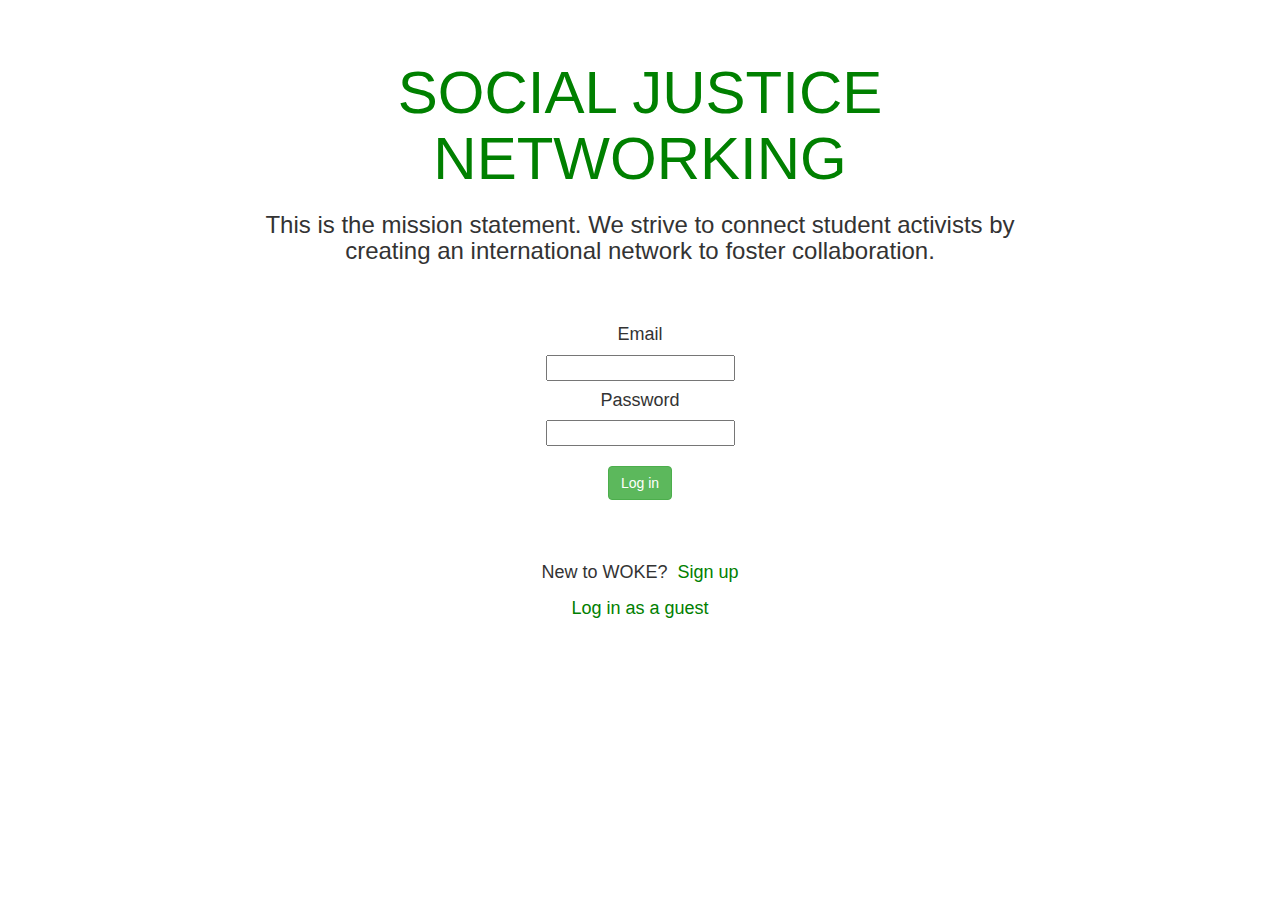
<file: eclipse/tester/WebContent/index.html>
<!DOCTYPE html>
<html>
<head>
<meta charset="UTF-8">
<link rel="stylesheet" type="text/css" href="style.css">
<!-- Latest compiled and minified CSS -->
<link rel="stylesheet" href="http://maxcdn.bootstrapcdn.com/bootstrap/3.3.6/css/bootstrap.min.css">

<!-- jQuery library -->
<script src="https://ajax.googleapis.com/ajax/libs/jquery/1.12.0/jquery.min.js"></script>

<!-- Latest compiled JavaScript -->
<script src="http://maxcdn.bootstrapcdn.com/bootstrap/3.3.6/js/bootstrap.min.js"></script>
<title>Insert title here</title>
</head>

<body>
<div class="container">
  <div class="landing-center">
	  <h1 id="landing-title">SOCIAL JUSTICE NETWORKING</h1>
	  <h3>This is the mission statement. We strive to connect student activists by creating an international network 
	  to foster collaboration.</h3> 
	  
	  <form class="login-form" action="login.jsp" method="post">
		<h6 class="form-text">Email</h6>
		<input type="text" name="user" /></br>
		<h6 class="form-text">Password </h6>
		<input type="password" name="pwd" />
		</br></br>
		<input type="submit" value="Log in" class="btn btn-success"/>
	  </form>
	
	   </br>
		
       <div id="landing-bottom">
		<p id="signup-text">New to WOKE?</p><a href="register.html" class="landing-link">Sign up</a>
		</br>
		<a href="#" class="landing-link">Log in as a guest</a>
	   </div>
  </div>
</div>
</body>
</html>
</file>
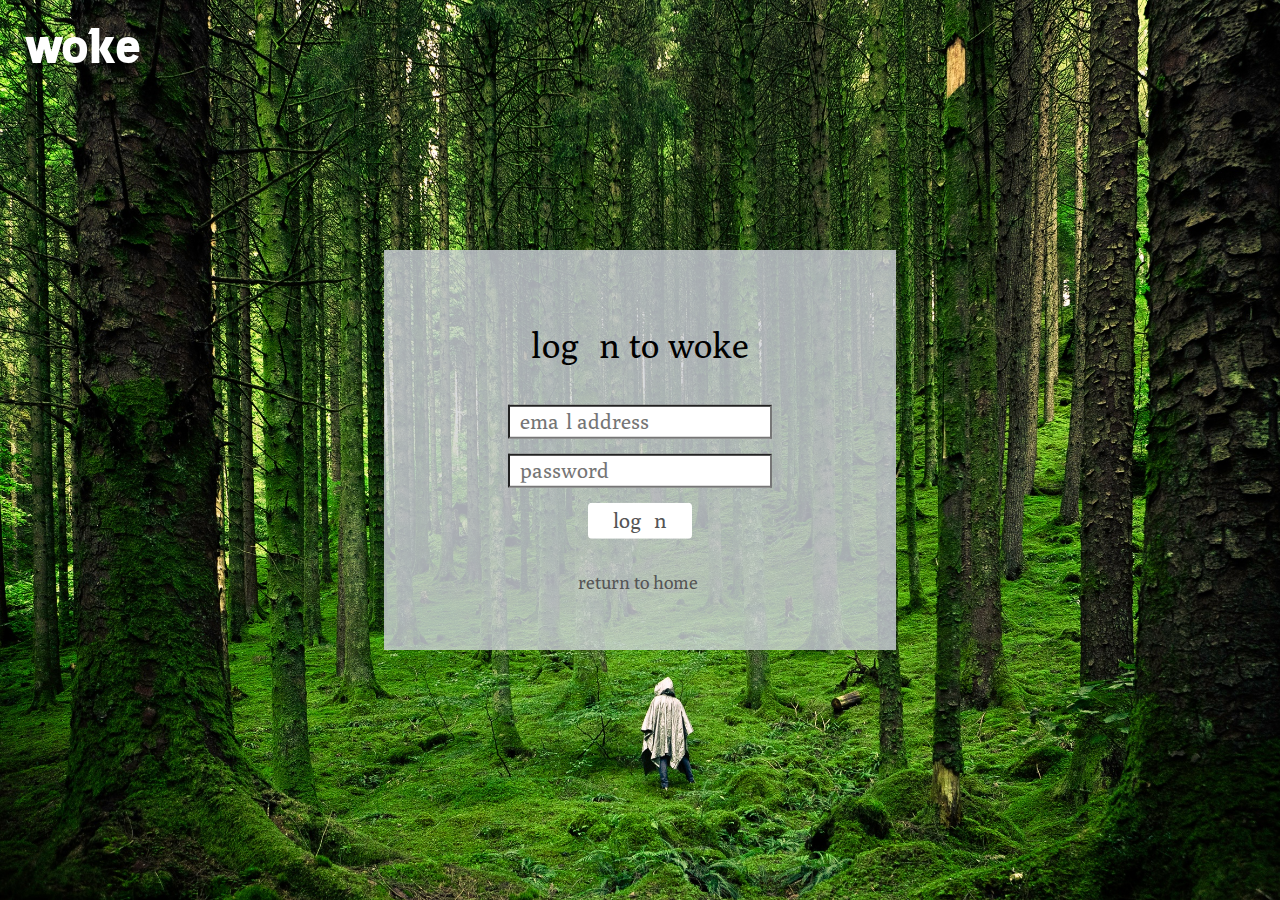
<file: eclipse/SocialJustice/WebContent/login.html>
<!DOCTYPE html>
<html>
<head>
<meta charset="UTF-8">
<!-- Latest compiled and minified CSS -->
<link rel="stylesheet" href="http://maxcdn.bootstrapcdn.com/bootstrap/3.3.6/css/bootstrap.min.css">
<!--  personal css by michelle -->
<link rel="stylesheet" type="text/css" href="style.css">
<!-- jQuery library -->
<script src="https://ajax.googleapis.com/ajax/libs/jquery/1.12.0/jquery.min.js"></script>

<!-- Latest compiled JavaScript -->
<script src="http://maxcdn.bootstrapcdn.com/bootstrap/3.3.6/js/bootstrap.min.js"></script>
<title>Woke - login</title>
</head>
<body>
<div class="container main-container" id="login-container">
	<h1 id="join-title">woke</h1>
	<div class="login-container" id="signup-container"></div>
	<div class="form-center">
		<h2 class="form-title">log in to woke</h2>
		<form action="login.jsp" method="post" role="form" class="form-signup">
			<div class="form-group">
				<input type="text" name="email" placeholder="email address"/>
			</div>
			<div class="form-group">
				<input type="password" name="pwd" placeholder="password"/>
			</div>
			<button class="btn btn-large" type="submit" value="log in">log in</button>
		</form>
		<a href="index.html" class="landing-link">return to home</a>
	</div>
</div>
</body>
</html>
</file>
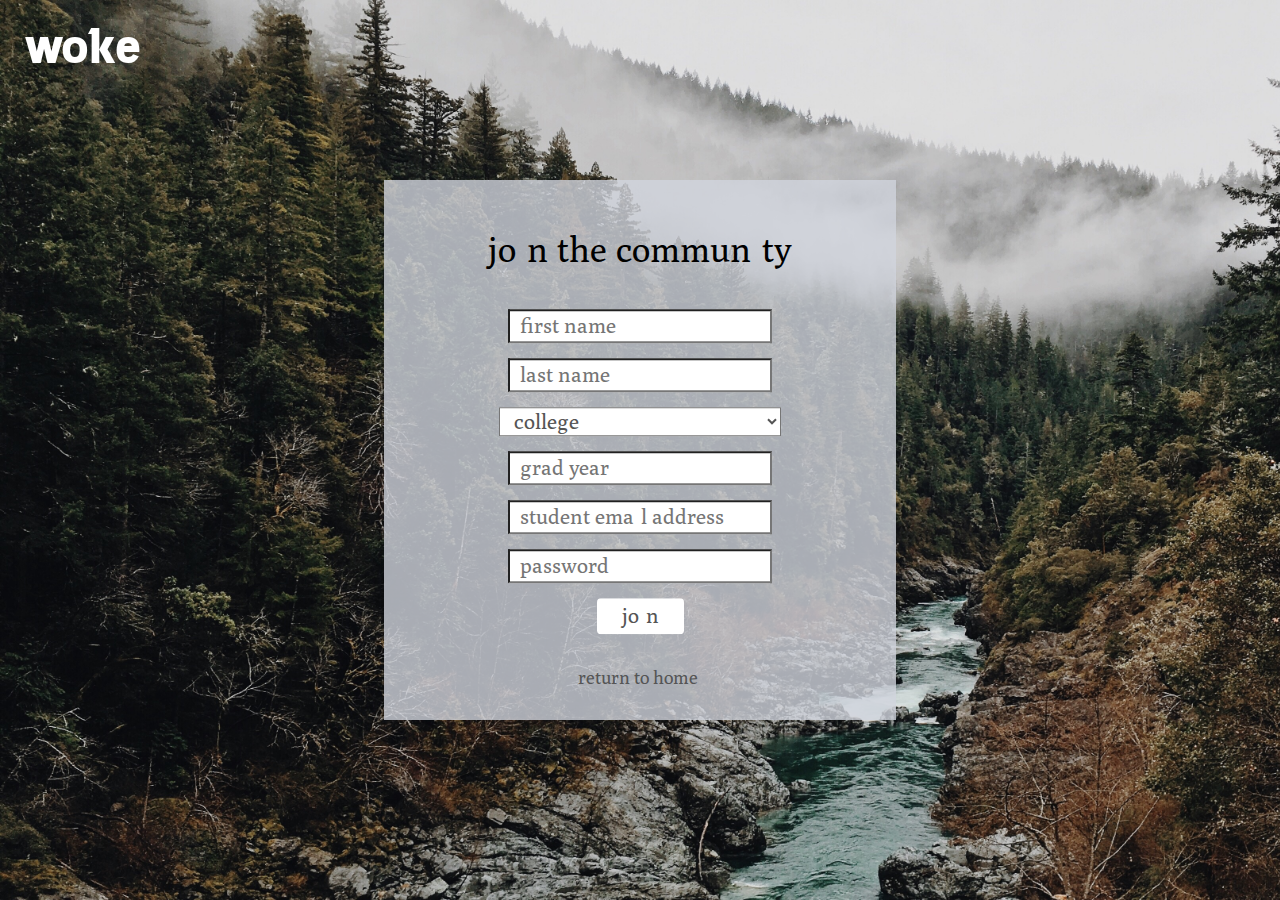
<file: eclipse/SocialJustice/WebContent/register.html>
<!DOCTYPE html>
<html>
<head>
<meta charset="UTF-8">
<!-- Latest compiled and minified CSS -->
<link rel="stylesheet" href="http://maxcdn.bootstrapcdn.com/bootstrap/3.3.6/css/bootstrap.min.css">
<!--  personal css by michelle -->
<link rel="stylesheet" type="text/css" href="style.css">
<!-- jQuery library -->
<script src="https://ajax.googleapis.com/ajax/libs/jquery/1.12.0/jquery.min.js"></script>

<!-- Latest compiled JavaScript -->
<script src="http://maxcdn.bootstrapcdn.com/bootstrap/3.3.6/js/bootstrap.min.js"></script>
<title>Woke - join</title>
</head>

<body>
<div class="container main-container" id="join-container">
	<h1 id="join-title">woke</h1>
	<div id="signup-container"></div>
	<div class="form-center">
		<h2 class="form-title">join the community</h2>
		<form action="register.jsp" method="post" role="form" class="form-signup">
			<div class="form-group">
				<input type="text" name="fname" placeholder="first name" /> 
			</div>
			<div class="form-group">
				<input type="text" name="lname" placeholder="last name" /> 
			</div>
			<div class="form-group">
				<select name="college">
					<option value="college" selected>college</option>
					<option value="Babson College">Babson College</option>
					<option value="Lewis and Clark College">Lewis and Clark College</option>
					<option value="New York University">New York University</option>
					<option value="Purdue University">Purdue University</option>
					<option value="Santa Clara University">Santa Clara University</option>
					<option value="Southern Methodist University">Southern Methodist University</option>
					<option value="University of California Los Angeles">University of California Los Angeles</option>
					<option value="University of Michigan">University of Michigan</option>
					<option value="University of San Diego">University of San Diego</option>
					<option value="University of Southern California">University of Southern California</option>
					<option value="Vanderbilt University">Vanderbilt University</option>
				</select>
				<!--  <input type="text" name="college" placeholder="college"/>-->
			</div>
			<div class="form-group">
				<input type="number" name="gradyear" placeholder="grad year"/>
			</div>
			<div class="form-group">
				<input type="text" name="email" placeholder="student email address"/>
			</div>
			<div class="form-group">
				<input type="password" name="pwd" placeholder="password"/>
			</div>
			<button class="btn btn-large" type="submit">join</button>
		</form>
		<a href="index.html" class="landing-link">return to home</a>
	</div>
</div>
</body>
</html>
</file>
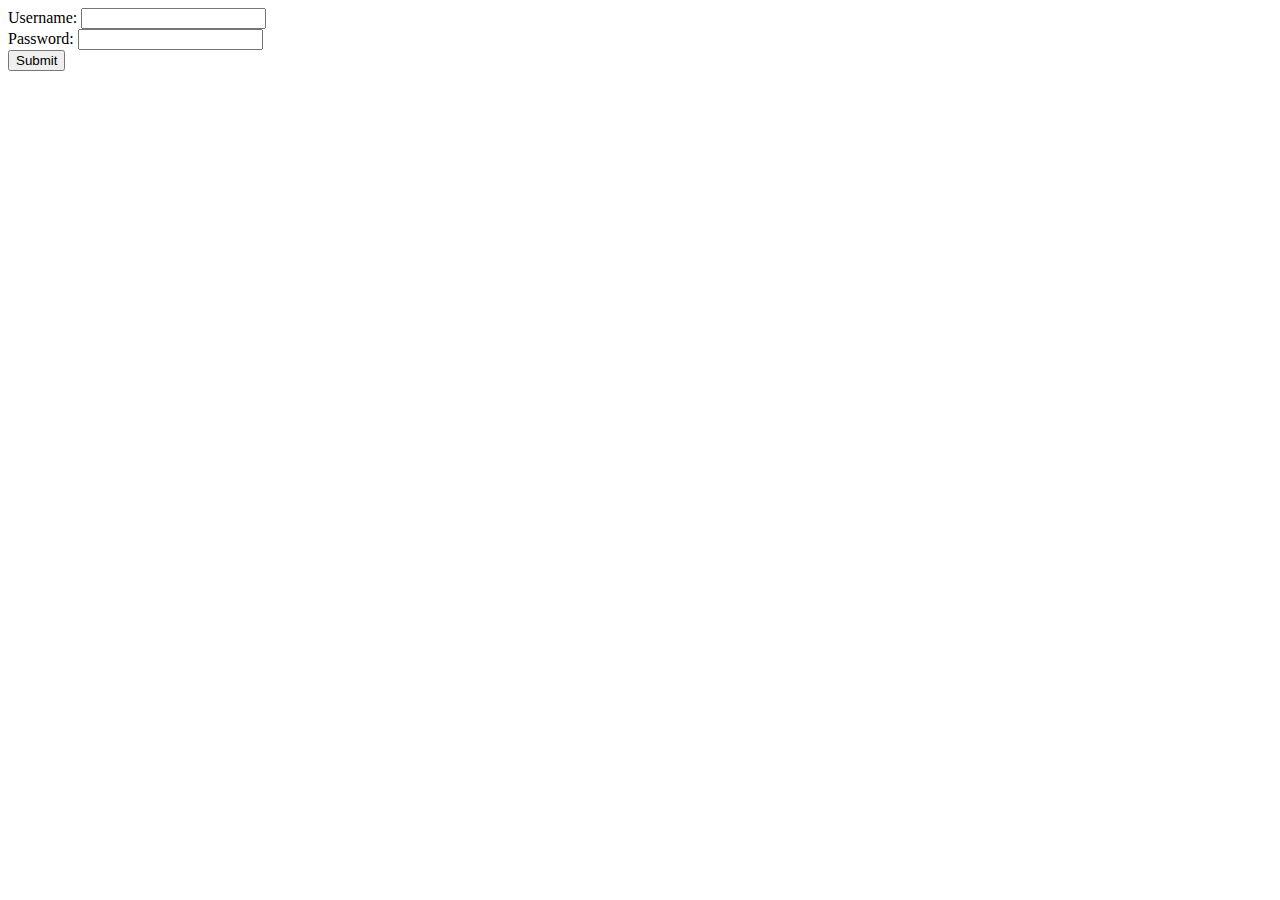
<file: eclipse/tester/WebContent/login.html>
<!DOCTYPE html>
<html>
<head>
<meta charset="UTF-8">
<title>Insert title here</title>
</head>
<body>
		<form action="login.jsp" method="post">
		Username: <input type="text" name="user" />
		</br>
		Password: <input type="password" name="pwd" />
		</br>	
		<input type="submit" />
	</form>
</body>
</html>
</file>
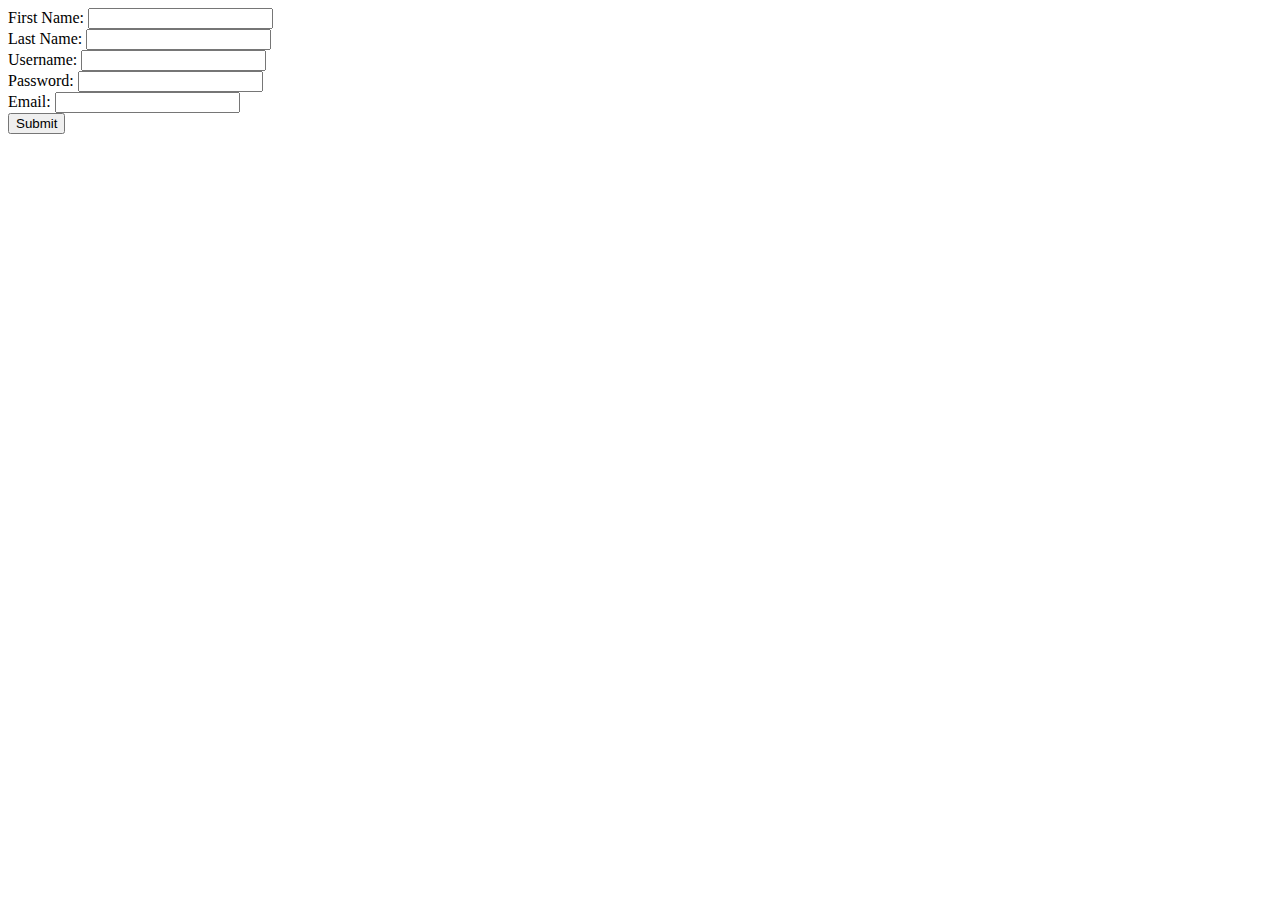
<file: eclipse/tester/WebContent/register.html>
<!DOCTYPE html>
<html>
<head>
<meta charset="UTF-8">
<title>Insert title here</title>
</head>
<body>
	<form action="register.jsp" method="post">
		First Name: <input type="text" name="fname" /> 
		</br>
		Last Name: <input type="text" name="lname" /> 
		</br>
		Username: <input type="text" name="userid" />
		</br>
		Password: <input type="password" name="pwd" />
		</br>
		Email: <input type="text" name="email" />
		</br>
	
		<input type="submit" />
	</form>

</body>
</html>
</file>
<file: eclipse/tester/WebContent/style.css>
.landing-center {
	display: block;
	margin: 0 auto;
	text-align: center;
	max-width: 70%;
}

#landing-title {
	color: green;
	font-family: 'Arial', sans-serif;
	text-align: center;
	font-size: 60px;
	margin-top: 1em;
}

.login-form {
	padding: 40px;	
}

.form-text {
	text-align: center;
	font-size: 18px;
}

#signup-text {
	display: inline-block;
	margin-right: 10px;
	font-size: 18px;
}

.landing-link {
	color: green;
	font-size: 18px;
}

.landing-link:hover {
	color: green; 
	text-decoration: underline;
	font-size: 18px;
}
</file>
<file: eclipse/SocialJustice/WebContent/style.css>
@font-face {
  font-family: Zwodrei;
  src: url("zwodrei_bold_demo.ttf"); }
@font-face {
  font-family: Bizon;
  src: url(Bizon.otf); }
@font-face {
  font-family: Poly;
  src: url(Poly-Regular.otf); }
.fill {
  min-height: 100%;
  height: 100%; }

html, body {
  height: 100%; }

.form-control:focus {
  border-color: inherit;
  -webkit-box-shadow: none;
  box-shadow: none; }

.clearfix:after {
  content: ".";
  display: block;
  clear: both;
  visibility: hidden;
  line-height: 0;
  height: 0; }

.clearfix {
  display: block; }

html[xmlns] .clearfix {
  display: block; }

* html .clearfix {
  height: 1%; }

nav {
  font-family: Zwodrei, sans-serif;
  margin-bottom: 0px; }
  nav .navbar-brand {
    font-family: Zwodrei, sans-serif; }
  nav ul.navbar-right {
    font-family: 'Lato', sans-serif; }
    nav ul.navbar-right li:hover {
      text-decoration: underline; }
    nav ul.navbar-right li a {
      color: white; }
  nav input[type=text] {
    color: black; }
  nav input[name=search] {
    font-family: 'Lato', sans-serif; }

.navbar-inverse .navbar-nav > li > a {
  font-family: 'Lato', sans-serif; }

.navbar {
  margin-bottom: 0px; }

.main-container {
  min-height: 100vh;
  width: 100% !important; }

.write-post-container {
  padding: 40px;
  background-color: #5B6A68;
  background-image: url(search.jpeg);
  background-size: cover;
  background-position: center; }

.profile-container {
  width: 80%;
  margin: 20px auto; }

.image-container {
  width: 75px;
  height: 75px;
  background-color: white;
  background-size: cover;
  background-position: center;
  background-image: url(placeholder.png);
  border: 1px solid #D1D5DD; }

.vertical-center {
  display: flex;
  justify-content: center; }

.vertical-center--child {
  align-self: center; }

#newsfeed-title {
  font-family: 'Lato', sans-serif;
  text-align: center;
  padding: 10px; }

.searchbar {
  top: 8px;
  padding-left: 20px;
  min-width: 300px; }

#search-button {
  position: absolute;
  top: 0;
  right: 0;
  background: none; }
  #search-button .glyphicon-search {
    color: #337AB7; }

#landing-container {
  background-image: url(landing.jpeg);
  background-size: cover; }

#join-container {
  background-image: url(join.jpeg);
  background-size: cover; }

#login-container {
  background-image: url(login.jpeg);
  background-size: cover; }

.landing-center {
  display: block;
  margin: 0 auto;
  text-align: center;
  max-width: 70%; }

#landing-title {
  color: #D1D5DD;
  font-family: Zwodrei, sans-serif;
  text-align: center;
  font-size: 8em;
  margin-top: 1.5em;
  letter-spacing: 3px; }

#landing-desc {
  color: #D1D5DD;
  font-family: Bizon, sans-serif; }

.login-form {
  padding: 40px;
  color: #D1D5DD; }

.form-text {
  text-align: center;
  font-size: 18px; }

#signup-text {
  display: inline-block;
  margin-right: 10px;
  font-size: 18px;
  color: #D1D5DD; }

#landing-bottom {
  padding-top: 2.5em; }
  #landing-bottom p {
    color: #D1D5DD;
    font-family: Poly, serif;
    display: inline-block;
    margin-right: 5px;
    font-size: 1.3em; }

.landing-link {
  color: #D1D5DD;
  font-family: Poly, serif;
  display: inline-block;
  margin-right: 5px;
  font-size: 1.3em; }

.landing-link {
  text-decoration: none; }
  .landing-link:hover {
    text-decoration: underline;
    color: #D1D5DD; }

.join-btn {
  font-size: 2em;
  border-radius: 20px;
  padding: 6px 24px !important;
  display: inline-block;
  background-color: #D1D5DD;
  margin-bottom: 10px; }
  .join-btn a {
    color: #555555;
    font-family: Zwodrei, sans-serif;
    text-decoration: none; }
  .join-btn a:hover {
    text-decoration: underline;
    color: #555555; }

#join-title {
  color: white;
  font-family: Zwodrei, sans-serif;
  margin-left: 10px;
  font-size: 50px; }

#signup-container {
  width: 40%;
  display: block;
  margin: 0 auto;
  text-align: center;
  background-color: #D1D5DD;
  opacity: 0.8;
  position: absolute;
  top: 50%;
  left: 50%;
  transform: translate(-50%, -50%);
  height: 540px; }

.login-container {
  height: 400px !important; }

.form-center {
  display: block;
  margin: 0 auto;
  text-align: center;
  width: 40%;
  max-height: 520px;
  position: absolute;
  top: 50%;
  left: 50%;
  transform: translate(-50%, -50%);
  padding: 1.5em 0px;
  z-index: 100; }
  .form-center .landing-link {
    position: relative;
    top: 30px;
    color: #555555; }
    .form-center .landing-link:hover {
      color: #555555;
      text-decoration: underline; }

.form-title {
  font-family: Poly, sans-serif;
  font-size: 2.5em;
  color: #000000;
  position: relative;
  bottom: 30px; }

.form-signup input {
  font-family: Poly, sans-serif;
  font-size: 1.5em;
  color: #555555;
  background-color: white;
  z-index: 1;
  padding: 0px 10px;
  max-width: 55%; }
.form-signup select {
  font-family: Poly, sans-serif;
  font-size: 1.5em;
  color: #555555;
  background-color: white;
  z-index: 1;
  padding: 0px 10px;
  max-width: 55%;
  border-radius: none; }
.form-signup button {
  font-family: Poly, sans-serif;
  font-size: 1.5em;
  background: white;
  color: #555555;
  padding: 2px 24px; }

.post-scroll-container {
  max-height: 150vh;
  overflow: auto; }

#write-post {
  max-width: 600px;
  padding: 20px;
  margin: 0 auto;
  -webkit-border: 1px solid #D1D5DD;
  -moz-border: 1px solid #D1D5DD;
  border: 1px solid #D1D5DD;
  background-color: white; }
  #write-post textarea {
    width: 80%;
    margin: 0 auto; }
  #write-post .post-container {
    width: 80%;
    margin: 10px auto; }
    #write-post .post-container #link-input {
      float: left;
      clear: left;
      width: 60%; }
    #write-post .post-container #post-btn {
      float: right; }

.title-container {
  max-width: 80%;
  margin: 10px auto; }
  .title-container .image-container {
    float: left;
    clear: left;
    margin-right: 10px; }
  .title-container .input-container {
    float: right;
    margin-left: 10px;
    min-width: 70%;
    max-height: 75px; }

#post {
  max-width: 700px;
  padding: 20px;
  margin: 0 auto;
  -webkit-border: 1px solid #D1D5DD;
  -moz-border: 1px solid #D1D5DD;
  border: 1px solid #D1D5DD;
  margin: 20px auto;
  font-family: 'Lato', sans-serif;
  background-color: white; }
  #post #title {
    font-weight: 700;
    color: #337AB7; }
  #post .glyphicon-chevron-right {
    margin-left: 5px;
    margin-right: 5px; }
  #post .post-info-container {
    float: right;
    margin-left: 10px;
    min-width: 70%; }
  #post .post-desc {
    max-width: 70%;
    margin: 0 auto;
    word-wrap: break-word; }
  #post .link-container {
    max-width: 80%;
    margin: 0 auto; }
    #post .link-container a {
      display: block;
      border-radius: 0px; }
      #post .link-container a:hover {
        text-decoration: unerline; }
    #post .link-container iframe {
      max-width: 80%;
      max-height: 100px;
      margin: 0 auto; }

#school-button {
  width: 100%;
  outline: none;
  border: 1px solid white;
  background-color: white; }
  #school-button .btn-success {
    width: 100%; }

.searchresult-form button {
  width: 100%;
  outline: none;
  border: 1px solid white;
  background-color: white;
  padding: 0px; }
  .searchresult-form button .btn-success {
    width: 100%; }

.profile-result {
  max-width: 700px;
  padding: 20px;
  margin: 0 auto;
  -webkit-border: 1px solid #D1D5DD;
  -moz-border: 1px solid #D1D5DD;
  border: 1px solid #D1D5DD;
  margin: 20px auto;
  font-family: 'Lato', sans-serif;
  background-color: white; }
  .profile-result .name-container {
    float: right;
    margin-left: 10px;
    min-width: 70%;
    max-height: 75px;
    font-size: 24px; }
  .profile-result .link-container {
    max-width: 80%;
    margin: 0 auto; }
    .profile-result .link-container a {
      display: block;
      border-radius: 0px; }
      .profile-result .link-container a:hover {
        text-decoration: unerline; }

.user-info-container {
  display: inline-block;
  float: left;
  clear: left;
  font-family: "Lato", serif; }
  .user-info-container .name-container {
    margin-top: 15px;
    font-size: 40px; }
  .user-info-container .about-container {
    word-wrap: break-word;
    border: 1px solid #D1D5DD;
    padding: 10px;
    margin-bottom: 20px; }
    .user-info-container .about-container span, .user-info-container .about-container p {
      display: inline; }
    .user-info-container .about-container .glyphicon {
      margin-right: 5px;
      color: #5B6A68; }
    .user-info-container .about-container li {
      margin-bottom: 10px; }
  .user-info-container .user-bio {
    word-wrap: break-word;
    font-family: 'Lato', sans-serif;
    border: 1px solid #D1D5DD;
    padding: 10px; }
    .user-info-container .user-bio h3 {
      color: #5B6A68; }
  .user-info-container .follow-button {
    margin-top: 10px;
    width: 100%;
    border-radius: 0; }

.follow-container {
  margin-top: 20px;
  width: 100%;
  border: 1px solid #D1D5DD;
  text-align: center; }
  .follow-container:hover {
    cursor: pointer; }
  .follow-container h6 {
    color: #555555; }
  .follow-container h4 {
    color: #337AB7; }
  .follow-container .followers {
    width: 50%;
    float: left;
    clear: left; }
    .follow-container .followers:hover {
      cursor: pointer;
      color: #337AB7; }
      .follow-container .followers:hover h6 {
        color: #337AB7; }
  .follow-container .following {
    width: 50%;
    float: right;
    border-left: 1px solid #D1D5DD; }
    .follow-container .following:hover {
      cursor: pointer;
      color: #337AB7; }
      .follow-container .following:hover h6 {
        color: #337AB7; }

.profile-picture {
  height: 200px;
  border: 1px solid #D1D5DD;
  background-image: url(placeholder.png);
  background-size: cover;
  background-position: center;
  margin-bottom: 20px; }

.user-post-container {
  display: inline-block;
  float: right;
  max-height: 180vh;
  overflow: auto; }

#school-name-container {
  text-align: center;
  font-family: Zwodrei, sans-serif;
  padding: 20px; }

#school-info-container {
  width: 80%;
  margin: 0 auto;
  position: relative;
  overflow: auto; }
  #school-info-container .school-picture {
    width: 40%;
    height: 300px;
    float: left;
    clear: left;
    background-size: cover;
    background-position: center; }
  #school-info-container .school-info {
    float: right;
    width: 50%;
    height: 300px;
    padding-top: 20px;
    font-family: 'Lato', sans-serif;
    border: 1px solid #D1D5DD; }
    #school-info-container .school-info #label {
      font-size: 2.5em;
      text-align: center; }
    #school-info-container .school-info li {
      font-size: 16px;
      margin-left: 30px;
      margin-bottom: 5px; }
    #school-info-container .school-info .type {
      padding-left: 20px; }
    #school-info-container .school-info #students {
      color: #337AB7; }
      #school-info-container .school-info #students:hover {
        cursor: pointer;
        color: #5B6A68; }
    #school-info-container .school-info .glyphicon {
      margin-right: 5px;
      color: #5B6A68; }
    #school-info-container .school-info .title {
      text-decoration: underline;
      font-weight: 500;
      margin-right: 5px; }

#demographic-container {
  width: 80%;
  margin-top: 40px;
  font-family: 'Lato';
  border: 1px solid #D1D5DD; }
  #demographic-container .demographic-graph-box {
    width: 60%;
    float: left;
    clear: left;
    height: 325px;
    padding: 20px; }
  #demographic-container .race, #demographic-container .gender-name {
    float: left;
    clear: left;
    width: 30%;
    height: 100%;
    border-right: 1px solid #555555; }
  #demographic-container .race-stat, #demographic-container .gender-stat {
    float: right;
    height: 100%;
    width: 70%; }
    #demographic-container .race-stat h5, #demographic-container .gender-stat h5 {
      visibility: hidden; }
    #demographic-container .race-stat .white, #demographic-container .gender-stat .white {
      background: red;
      /* For browsers that do not support gradients */
      background: -webkit-linear-gradient(left, #b6fbff, #83a4d4);
      background: -o-linear-gradient(right, #b6fbff, #83a4d4);
      background: -moz-linear-gradient(right, #b6fbff, #83a4d4);
      background: linear-gradient(to right, #b6fbff, #83a4d4); }
    #demographic-container .race-stat .asian, #demographic-container .gender-stat .asian {
      background: red;
      /* For browsers that do not support gradients */
      background: -webkit-linear-gradient(left, #b6fbff, #83a4d4);
      background: -o-linear-gradient(right, #b6fbff, #83a4d4);
      background: -moz-linear-gradient(right, #b6fbff, #83a4d4);
      background: linear-gradient(to right, #b6fbff, #83a4d4); }
    #demographic-container .race-stat .black, #demographic-container .gender-stat .black {
      background: red;
      /* For browsers that do not support gradients */
      background: -webkit-linear-gradient(left, #b6fbff, #83a4d4);
      background: -o-linear-gradient(right, #b6fbff, #83a4d4);
      background: -moz-linear-gradient(right, #b6fbff, #83a4d4);
      background: linear-gradient(to right, #b6fbff, #83a4d4); }
    #demographic-container .race-stat .hispanic, #demographic-container .gender-stat .hispanic {
      background: red;
      /* For browsers that do not support gradients */
      background: -webkit-linear-gradient(left, #b6fbff, #83a4d4);
      background: -o-linear-gradient(right, #b6fbff, #83a4d4);
      background: -moz-linear-gradient(right, #b6fbff, #83a4d4);
      background: linear-gradient(to right, #b6fbff, #83a4d4); }
    #demographic-container .race-stat .other, #demographic-container .gender-stat .other {
      background: red;
      /* For browsers that do not support gradients */
      background: -webkit-linear-gradient(left, #b6fbff, #83a4d4);
      background: -o-linear-gradient(right, #b6fbff, #83a4d4);
      background: -moz-linear-gradient(right, #b6fbff, #83a4d4);
      background: linear-gradient(to right, #b6fbff, #83a4d4); }
    #demographic-container .race-stat .female, #demographic-container .gender-stat .female {
      background: red;
      /* For browsers that do not support gradients */
      background: -webkit-linear-gradient(left, #FBD3E9, #BB377D);
      background: -o-linear-gradient(right, #FBD3E9, #BB377D);
      background: -moz-linear-gradient(right, #FBD3E9, #BB377D);
      background: linear-gradient(to right, #FBD3E9, #BB377D); }
    #demographic-container .race-stat .male, #demographic-container .gender-stat .male {
      background: red;
      /* For browsers that do not support gradients */
      background: -webkit-linear-gradient(left, #2980b9, #2c3e50);
      background: -o-linear-gradient(right, #2980b9, #2c3e50);
      background: -moz-linear-gradient(right, #2980b9, #2c3e50);
      background: linear-gradient(to right, #2980b9, #2c3e50); }
  #demographic-container .gender-box {
    float: right;
    font-family: 'Lato', sans-serif;
    padding: 20px; }
  #demographic-container .name, #demographic-container .stat {
    margin-top: 15px;
    border: 1px solid #fff; }
  #demographic-container .name {
    text-align: right;
    padding-right: 10px; }
  #demographic-container .stat {
    display: inline-block; }
  #demographic-container .percent {
    font-family: Poly, serif;
    font-size: 16px;
    display: inline-block;
    margin-left: 5px;
    display: none; }
  #demographic-container .wrapper:hover .percent {
    display: inline-block; }

.movements-container {
  width: 80%;
  margin: 0 auto;
  margin-top: 40px;
  border: 1px solid #D1D5DD; }
  .movements-container #post-container {
    max-height: 150vh;
    overflow: scroll; }
  .movements-container #movement-title {
    font-family: 'Lato', sans-serif; }
  .movements-container #post {
    max-width: 80%; }

.settings-container {
  width: 80%;
  margin: 40px auto;
  font-family: 'Lato', sans-serif;
  position: relative; }
  .settings-container textarea {
    height: 100px;
    width: 150px; }
  .settings-container button {
    text-align: center;
    margin-top: 20px; }

.searchresult-container {
  width: 80%;
  max-height: 200vh;
  overflow: auto; }
  .searchresult-container h4, .searchresult-container h5 {
    font-family: 'Lato', sans-serif;
    margin-top: 20px;
    margin-left: 20px; }

span#getuser {
  display: none !important; }

span#getschoolname {
  display: none; }

/*# sourceMappingURL=style.css.map */
</file>
